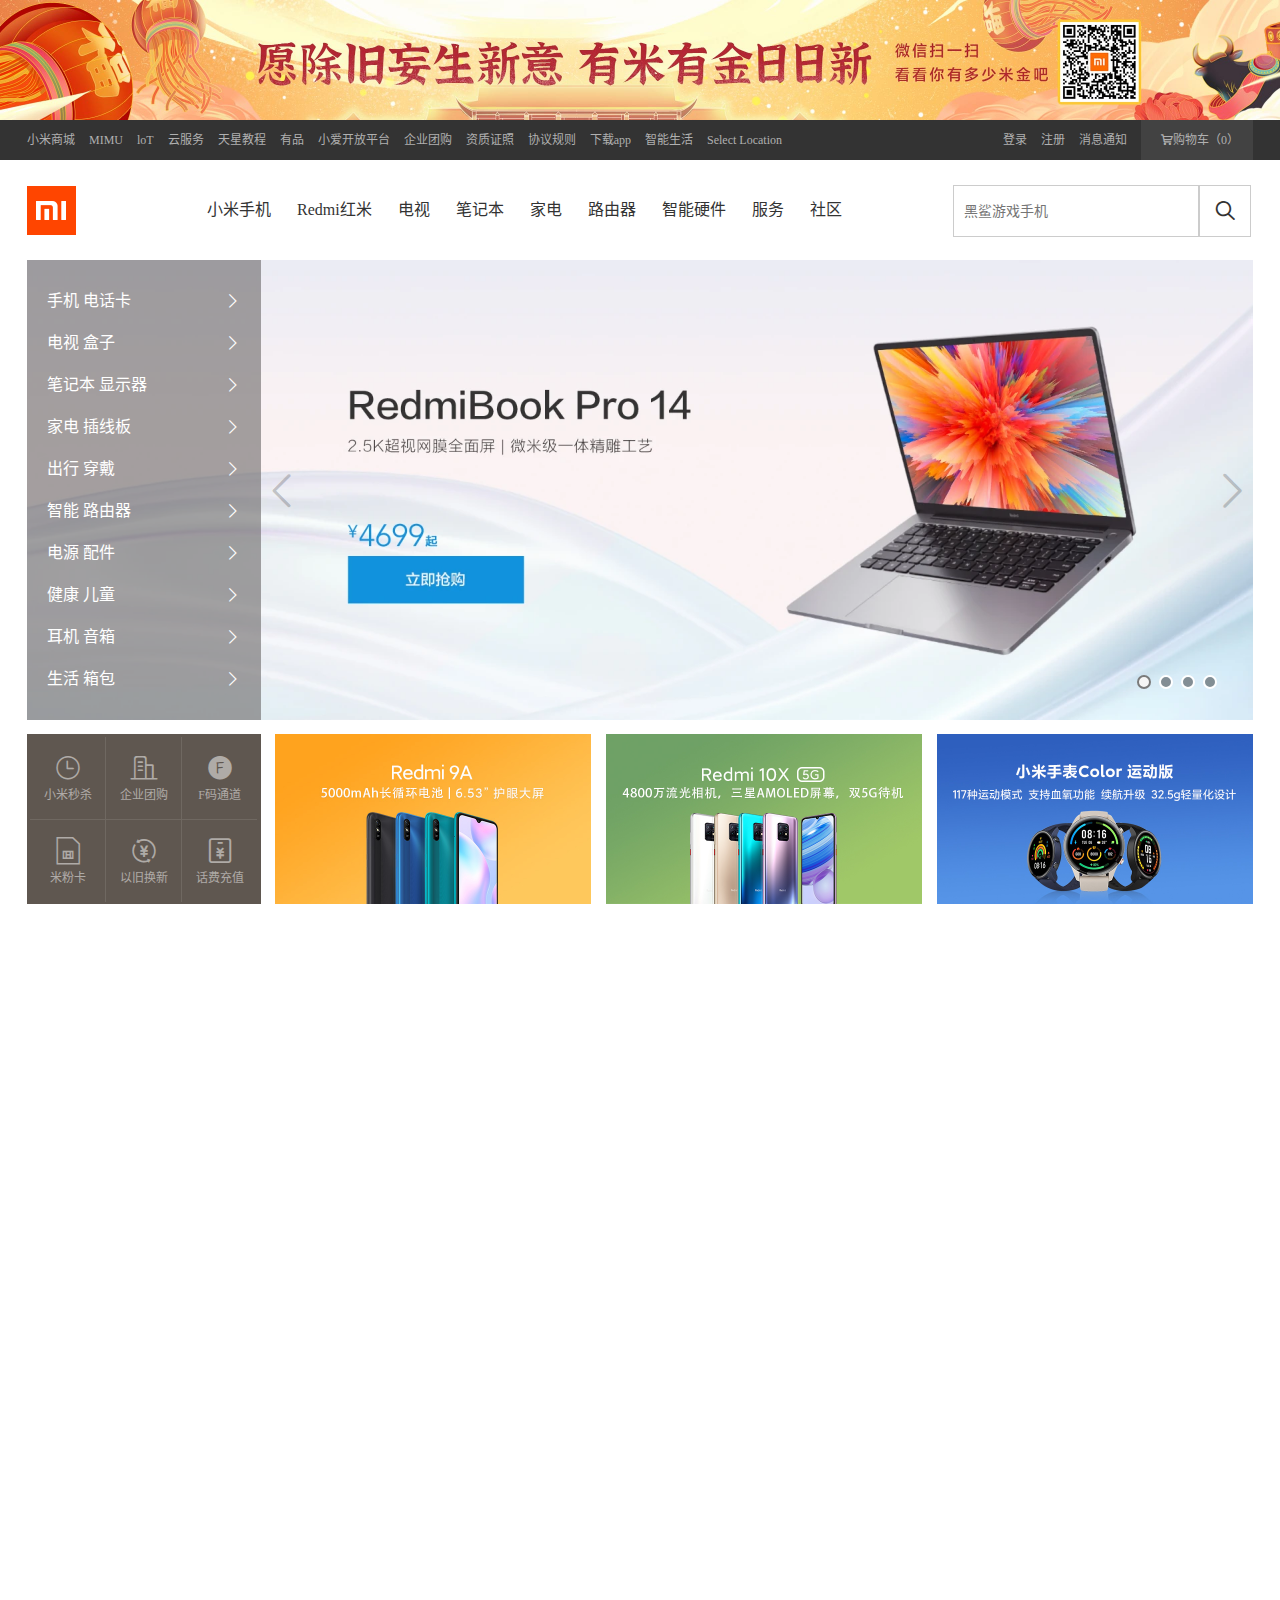
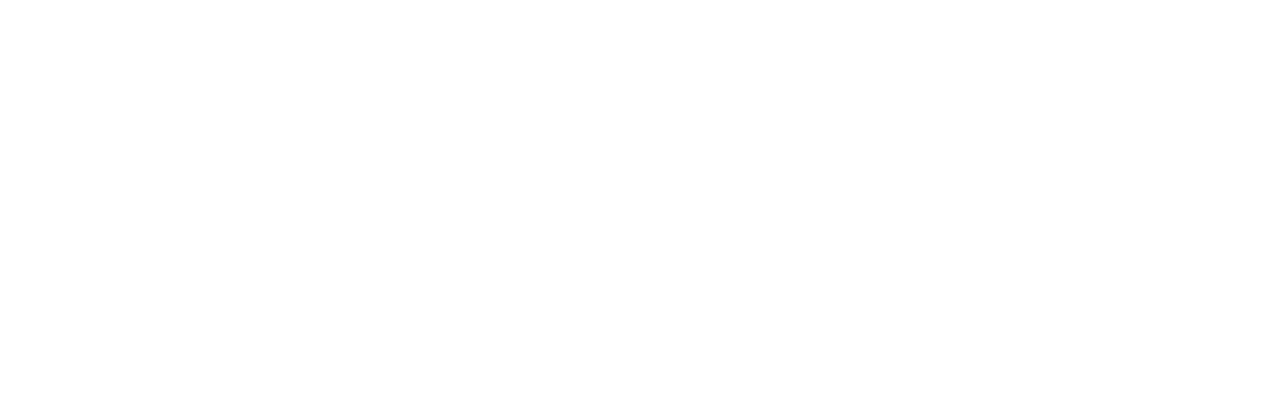
<file: 小米商城/index.html>
<!DOCTYPE html>
<html lang="zh-CN">
	<head>
		<meta charset="utf-8">
		<title>小米商城-无敌是多么寂寞</title>
		<meta name="viewport" content="width=device-width, initial-scale=1.0">
		<link rel="icon" href="images/favicon.ico" />
		<link rel="stylesheet" href="./css/index.css">
		<link rel="stylesheet" href="./iconfont/iconfont.css">
	</head>
	<body>
		<!--  顶部图片容器  -->
		<div class="top-img">
			<!-- 顶部图片 -->
			<a href="javascript:;"></a>
		</div>
		<!-- 顶部工具栏容器 -->
		<div class="bar">
			<!-- 顶部工具栏内部容器 -->
			<div class="bar-nei w">
					<!-- 顶部工具栏左侧ul -->
					<ul class="bar-nei-left">
						<li><a href="javascript:;">小米商城</a></li>
						<li><a href="javascript:;">MIMU</a></li>
						<li><a href="javascript:;">loT</a></li>
						<li><a href="javascript:;">云服务</a></li>
						<li><a href="javascript:;">天星教程</a></li>
						<li><a href="javascript:;">有品</a></li>
						<li><a href="javascript:;">小爱开放平台</a></li>
						<li><a href="javascript:;">企业团购</a></li>
						<li><a href="javascript:;">资质证照</a></li>
						<li><a href="javascript:;">协议规则</a></li>
						<li class="bar-nei-left-down">
							<a href="javascript:;">下载app</a>
							<!-- 下载app下拉图片上的小三角 -->
							<div class="down-sanjiao"></div>
							<!-- 下载app下拉图片容器 -->
							<div class="down-box">
								<a href="javascript:;">
									<!-- 下载app下拉图片 -->
									<img src="./images/download.png" alt="扫码关注">
									<span class="dowm-text">小米商城APP</span>
								</a>
							</div>
							
						</li>
						<li><a href="javascript:;">智能生活</a></li>
						<li><a href="javascript:;">Select Location</a></li>
					</ul>
					
					<!-- 顶部工具栏右侧ul -->
					<ul class="bar-nei-right">
						<li>
							<a href="javascript:;" class="right-buy">购物车（0）</a>
							<!-- 购物车下拉框 -->
							<div>
								<span>购物车中还没有商品，赶紧选购吧！</span>
							</div>
						</li>
						<li><a href="javascript:;">消息通知</a></li>
						<li><a href="javascript:;">注册</a></li>
						<li><a href="javascript:;">登录</a></li>
					</ul>
			</div>
			
		</div>
		<!-- 导航菜单容器 -->
		<div class="nav">
			<!-- 导航菜单内部容器 -->
			<div class="nav-nei w">
				<!-- 导航菜单内部容器左侧容器 -->
				<div class="nei-left">
					<!-- 导航菜单logo图片 -->
					<a href="javascript:;"></a>
				</div>
				<!-- 导航菜单内部容器中部容器 -->
				<div class="nei-center">
					<ul>
						<li>
							<a href="javascript:;">小米手机</a>
							<!-- 导航菜单内部容器下的第一个下拉框 -->
							<div class="center_list one">
								<ul class="clearfix w">
									<li><a href="javascript:;"><img src="./images/shouji1.webp" alt="小米"><p>小米10S</p>
									<p>3299元起</p></a></li>
									<li><a href="javascript:;"><img src="./images/shouji1.webp" alt="小米"><p>小米10S</p>
									<p>3299元起</p></a></li>
									<li><a href="javascript:;"><img src="./images/shouji1.webp" alt="小米"><p>小米10S</p>
									<p>3299元起</p></a></li>
									<li><a href="javascript:;"><img src="./images/shouji1.webp" alt="小米"><p>小米10S</p>
									<p>3299元起</p></a></li>
									<li><a href="javascript:;"><img src="./images/shouji1.webp" alt="小米"><p>小米10S</p>
									<p>3299元起</p></a></li>
									<li><a href="javascript:;"><img src="./images/shouji1.webp" alt="小米"><p>小米10S</p>
									<p>3299元起</p></a></li>
									
								</ul>
							</div>
						</li>
						<li>
							<a href="javascript:;">Redmi红米</a>
							<!-- 导航菜单内部容器下的第二个下拉框 -->
							<div class="center_list tow">
								<ul class="clearfix w">
									<li><a href="javascript:;"><img src="./images/hongmi.webp" alt="小米"><p>小米10S</p>
									<p>3299元起</p></a></li>
									<li><a href="javascript:;"><img src="./images/hongmi.webp" alt="小米"><p>小米10S</p>
									<p>3299元起</p></a></li>
									<li><a href="javascript:;"><img src="./images/hongmi.webp" alt="小米"><p>小米10S</p>
									<p>3299元起</p></a></li>
									<li><a href="javascript:;"><img src="./images/hongmi.webp" alt="小米"><p>小米10S</p>
									<p>3299元起</p></a></li>
									<li><a href="javascript:;"><img src="./images/hongmi.webp" alt="小米"><p>小米10S</p>
									<p>3299元起</p></a></li>
									<li><a href="javascript:;"><img src="./images/hongmi.webp" alt="小米"><p>小米10S</p>
									<p>3299元起</p></a></li>
								</ul>
							</div>
						</li>
						<li>
							<a href="javascript:;">电视</a>
							<!-- 导航菜单内部容器下的第三个下拉框 -->
							<div class="center_list three">
								<ul class="clearfix w">
									<li><a href="javascript:;"><img src="./images/dianshi.webp" alt="小米"><p>小米10S</p>
									<p>3299元起</p></a></li>
									<li><a href="javascript:;"><img src="./images/dianshi.webp" alt="小米"><p>小米10S</p>
									<p>3299元起</p></a></li>
									<li><a href="javascript:;"><img src="./images/dianshi.webp" alt="小米"><p>小米10S</p>
									<p>3299元起</p></a></li>
									<li><a href="javascript:;"><img src="./images/dianshi.webp" alt="小米"><p>小米10S</p>
									<p>3299元起</p></a></li>
									<li><a href="javascript:;"><img src="./images/dianshi.webp" alt="小米"><p>小米10S</p>
									<p>3299元起</p></a></li>
									<li><a href="javascript:;"><img src="./images/dianshi.webp" alt="小米"><p>小米10S</p>
									<p>3299元起</p></a></li>
								</ul>
							</div>
						</li>
						<li>
							<a href="javascript:;">笔记本</a>
							<!-- 导航菜单内部容器下的第四个下拉框 -->
							<div class="center_list four">
								<ul class="clearfix w">
									<li><a href="javascript:;"><img src="./images/diannao.webp" alt="小米"><p>小米10S</p>
									<p>3299元起</p></a></li>
									<li><a href="javascript:;"><img src="./images/diannao.webp" alt="小米"><p>小米10S</p>
									<p>3299元起</p></a></li>
									<li><a href="javascript:;"><img src="./images/diannao.webp" alt="小米"><p>小米10S</p>
									<p>3299元起</p></a></li>
									<li><a href="javascript:;"><img src="./images/diannao.webp" alt="小米"><p>小米10S</p>
									<p>3299元起</p></a></li>
									<li><a href="javascript:;"><img src="./images/diannao.webp" alt="小米"><p>小米10S</p>
									<p>3299元起</p></a></li>
									<li><a href="javascript:;"><img src="./images/diannao.webp" alt="小米"><p>小米10S</p>
									<p>3299元起</p></a></li>
								</ul>
							</div>
						</li>
						<li>
							<a href="javascript:;">家电</a>
							<!-- 导航菜单内部容器下的第五个下拉框 -->
							<div class="center_list five">
								<ul class="clearfix w">
									<li><a href="javascript:;"><img src="./images/jiadian.png" alt="小米"><p>小米10S</p>
									<p>3299元起</p></a></li>
									<li><a href="javascript:;"><img src="./images/jiadian.png" alt="小米"><p>小米10S</p>
									<p>3299元起</p></a></li>
									<li><a href="javascript:;"><img src="./images/jiadian.png" alt="小米"><p>小米10S</p>
									<p>3299元起</p></a></li>
									<li><a href="javascript:;"><img src="./images/jiadian.png" alt="小米"><p>小米10S</p>
									<p>3299元起</p></a></li>
									<li><a href="javascript:;"><img src="./images/jiadian.png" alt="小米"><p>小米10S</p>
									<p>3299元起</p></a></li>
									<li><a href="javascript:;"><img src="./images/jiadian.png" alt="小米"><p>小米10S</p>
									<p>3299元起</p></a></li>
								</ul>
							</div>
						</li>
						<li>
							<a href="javascript:;">路由器</a>
							<!-- 导航菜单内部容器下的第六个下拉框 -->
							<div class="center_list six">
								<ul class="clearfix w">
									<li><a href="javascript:;"><img src="./images/luyouqi.webp" alt="小米"><p>小米10S</p>
									<p>3299元起</p></a></li>
									<li><a href="javascript:;"><img src="./images/luyouqi.webp" alt="小米"><p>小米10S</p>
									<p>3299元起</p></a></li>
									<li><a href="javascript:;"><img src="./images/luyouqi.webp" alt="小米"><p>小米10S</p>
									<p>3299元起</p></a></li>
									<li><a href="javascript:;"><img src="./images/luyouqi.webp" alt="小米"><p>小米10S</p>
									<p>3299元起</p></a></li>
									<li><a href="javascript:;"><img src="./images/luyouqi.webp" alt="小米"><p>小米10S</p>
									<p>3299元起</p></a></li>
									<li><a href="javascript:;"><img src="./images/luyouqi.webp" alt="小米"><p>小米10S</p>
									<p>3299元起</p></a></li>
								</ul>
							</div>
						</li>
						<li>
							<a href="javascript:;">智能硬件</a>
							<!-- 导航菜单内部容器下的第七个下拉框 -->
							<div class="center_list seven">
								<ul class="clearfix w">
									<li><a href="javascript:;"><img src="./images/zhineng.webp" alt="小米"><p>小米10S</p>
									<p>3299元起</p></a></li>
									<li><a href="javascript:;"><img src="./images/zhineng.webp" alt="小米"><p>小米10S</p>
									<p>3299元起</p></a></li>
									<li><a href="javascript:;"><img src="./images/zhineng.webp" alt="小米"><p>小米10S</p>
									<p>3299元起</p></a></li>
									<li><a href="javascript:;"><img src="./images/zhineng.webp" alt="小米"><p>小米10S</p>
									<p>3299元起</p></a></li>
									<li><a href="javascript:;"><img src="./images/zhineng.webp" alt="小米"><p>小米10S</p>
									<p>3299元起</p></a></li>
									<li><a href="javascript:;"><img src="./images/zhineng.webp" alt="小米"><p>小米10S</p>
									<p>3299元起</p></a></li>
								</ul>
							</div>
						</li>
						<li><a href="javascript:;">服务</a></li>
						<li><a href="javascript:;">社区</a></li>
					</ul>
				</div>
				<!-- 导航菜单内部容器右侧容器 -->
				<div class="nei-right">
					<!-- 右侧容器里的输入框 -->
					<input type="text"placeholder="黑鲨游戏手机">
					<!-- 右侧容器里的搜索图标 -->
					<a href="javascript:;"></a>
					<!-- 输入框下拉菜单 -->
					<div class="right-search">
						<ul>
							<li><a href="javascript:;">小米10</a></li>
							<li><a href="javascript:;">小米11</a></li>
							<li><a href="javascript:;">空调</a></li>
							<li><a href="javascript:;">净水器</a></li>
							<li><a href="javascript:;">耳机</a></li>
						</ul>
					</div>
				</div>
			</div>
		</div>
		<!-- 横幅容器 -->
		<div class="banner w">
			<!-- 横幅左侧ul菜单 -->
			<ul class="banner-ul">
				<li>
					<a href="javascript:;">手机 电话卡</a>
					<!-- 第一个横幅弹出层 -->
					<div class="banner_list banner_one">
						
						<ul>
							<li><a href="javascript:;"><img src="./images/shouji1.webp" alt="小米10S"><span>小米10S</span></a></li>
							<li><a href="javascript:;"><img src="./images/shouji1.webp" alt="小米10S"><span>小米10S</span></a></li>
							<li><a href="javascript:;"><img src="./images/shouji1.webp" alt="小米10S"><span>小米10S</span></a></li>
							<li><a href="javascript:;"><img src="./images/shouji1.webp" alt="小米10S"><span>小米10S</span></a></li>
							<li><a href="javascript:;"><img src="./images/shouji1.webp" alt="小米10S"><span>小米10S</span></a></li>
							<li><a href="javascript:;"><img src="./images/shouji1.webp" alt="小米10S"><span>小米10S</span></a></li>
						</ul>
						
						<ul>
							<li><a href="javascript:;"><img src="./images/shouji1.webp" alt="小米10S"><span>小米10S</span></a></li>
							<li><a href="javascript:;"><img src="./images/shouji1.webp" alt="小米10S"><span>小米10S</span></a></li>
							<li><a href="javascript:;"><img src="./images/shouji1.webp" alt="小米10S"><span>小米10S</span></a></li>
							<li><a href="javascript:;"><img src="./images/shouji1.webp" alt="小米10S"><span>小米10S</span></a></li>
							<li><a href="javascript:;"><img src="./images/shouji1.webp" alt="小米10S"><span>小米10S</span></a></li>
							<li><a href="javascript:;"><img src="./images/shouji1.webp" alt="小米10S"><span>小米10S</span></a></li>
						</ul>
						
						<ul>
							<li><a href="javascript:;"><img src="./images/shouji1.webp" alt="小米10S"><span>小米10S</span></a></li>
							<li><a href="javascript:;"><img src="./images/shouji1.webp" alt="小米10S"><span>小米10S</span></a></li>
							<li><a href="javascript:;"><img src="./images/shouji1.webp" alt="小米10S"><span>小米10S</span></a></li>
							<li><a href="javascript:;"><img src="./images/shouji1.webp" alt="小米10S"><span>小米10S</span></a></li>
							<li><a href="javascript:;"><img src="./images/shouji1.webp" alt="小米10S"><span>小米10S</span></a></li>
							<li><a href="javascript:;"><img src="./images/shouji1.webp" alt="小米10S"><span>小米10S</span></a></li>
						</ul>
						
						<ul>
							<li><a href="javascript:;"><img src="./images/shouji1.webp" alt="小米10S"><span>小米10S</span></a></li>
							<li><a href="javascript:;"><img src="./images/shouji1.webp" alt="小米10S"><span>小米10S</span></a></li>
							<li><a href="javascript:;"><img src="./images/shouji1.webp" alt="小米10S"><span>小米10S</span></a></li>
							<li><a href="javascript:;"><img src="./images/shouji1.webp" alt="小米10S"><span>小米10S</span></a></li>
							<li><a href="javascript:;"><img src="./images/shouji1.webp" alt="小米10S"><span>小米10S</span></a></li>
							<li><a href="javascript:;"><img src="./images/shouji1.webp" alt="小米10S"><span>小米10S</span></a></li>
						</ul>
					</div>
				</li>	
				<li>
					<a href="javascript:;">电视 盒子</a>
					<!-- 第二个横幅弹出层 -->
					<div class="banner_list banner_tow">
						<ul>
							<li><a href="javascript:;"><img src="./images/diannao.webp" alt="小米10S"><span>小米10S</span></a></li>
							<li><a href="javascript:;"><img src="./images/diannao.webp" alt="小米10S"><span>小米10S</span></a></li>
							<li><a href="javascript:;"><img src="./images/diannao.webp" alt="小米10S"><span>小米10S</span></a></li>
							<li><a href="javascript:;"><img src="./images/diannao.webp" alt="小米10S"><span>小米10S</span></a></li>
							<li><a href="javascript:;"><img src="./images/diannao.webp" alt="小米10S"><span>小米10S</span></a></li>
							<li><a href="javascript:;"><img src="./images/diannao.webp" alt="小米10S"><span>小米10S</span></a></li>
						</ul>
						<ul>
							<li><a href="javascript:;"><img src="./images/diannao.webp" alt="小米10S"><span>小米10S</span></a></li>
							<li><a href="javascript:;"><img src="./images/diannao.webp" alt="小米10S"><span>小米10S</span></a></li>
							<li><a href="javascript:;"><img src="./images/diannao.webp" alt="小米10S"><span>小米10S</span></a></li>
							<li><a href="javascript:;"><img src="./images/diannao.webp" alt="小米10S"><span>小米10S</span></a></li>
							<li><a href="javascript:;"><img src="./images/diannao.webp" alt="小米10S"><span>小米10S</span></a></li>
							<li><a href="javascript:;"><img src="./images/diannao.webp" alt="小米10S"><span>小米10S</span></a></li>
						</ul>
						<ul>
							<li><a href="javascript:;"><img src="./images/diannao.webp" alt="小米10S"><span>小米10S</span></a></li>
							<li><a href="javascript:;"><img src="./images/diannao.webp" alt="小米10S"><span>小米10S</span></a></li>
							<li><a href="javascript:;"><img src="./images/diannao.webp" alt="小米10S"><span>小米10S</span></a></li>
							<li><a href="javascript:;"><img src="./images/diannao.webp" alt="小米10S"><span>小米10S</span></a></li>
							<li><a href="javascript:;"><img src="./images/diannao.webp" alt="小米10S"><span>小米10S</span></a></li>
							<li><a href="javascript:;"><img src="./images/diannao.webp" alt="小米10S"><span>小米10S</span></a></li>
						</ul>
						<ul>
							<li><a href="javascript:;"><img src="./images/diannao.webp" alt="小米10S"><span>小米10S</span></a></li>
							<li><a href="javascript:;"><img src="./images/diannao.webp" alt="小米10S"><span>小米10S</span></a></li>
							<li><a href="javascript:;"><img src="./images/diannao.webp" alt="小米10S"><span>小米10S</span></a></li>
							<li><a href="javascript:;"><img src="./images/diannao.webp" alt="小米10S"><span>小米10S</span></a></li>
							<li><a href="javascript:;"><img src="./images/diannao.webp" alt="小米10S"><span>小米10S</span></a></li>
							<li><a href="javascript:;"><img src="./images/diannao.webp" alt="小米10S"><span>小米10S</span></a></li>
						</ul>
					</div>
				</li>
				<li>
					<a href="javascript:;">笔记本 显示器</a>
					<!-- 第三个横幅弹出层 -->
					<div class="banner_list banner_three">
						<ul>
							<li><a href="javascript:;"><img src="./images/dianshi.webp" alt="小米10S"><span>小米10S</span></a></li>
							<li><a href="javascript:;"><img src="./images/dianshi.webp" alt="小米10S"><span>小米10S</span></a></li>
							<li><a href="javascript:;"><img src="./images/dianshi.webp" alt="小米10S"><span>小米10S</span></a></li>
							<li><a href="javascript:;"><img src="./images/dianshi.webp" alt="小米10S"><span>小米10S</span></a></li>
							<li><a href="javascript:;"><img src="./images/dianshi.webp" alt="小米10S"><span>小米10S</span></a></li>
							<li><a href="javascript:;"><img src="./images/dianshi.webp" alt="小米10S"><span>小米10S</span></a></li>
						</ul>
						<ul>
							<li><a href="javascript:;"><img src="./images/dianshi.webp" alt="小米10S"><span>小米10S</span></a></li>
							<li><a href="javascript:;"><img src="./images/dianshi.webp" alt="小米10S"><span>小米10S</span></a></li>
							<li><a href="javascript:;"><img src="./images/dianshi.webp" alt="小米10S"><span>小米10S</span></a></li>
							<li><a href="javascript:;"><img src="./images/dianshi.webp" alt="小米10S"><span>小米10S</span></a></li>
							<li><a href="javascript:;"><img src="./images/dianshi.webp" alt="小米10S"><span>小米10S</span></a></li>
							<li><a href="javascript:;"><img src="./images/dianshi.webp" alt="小米10S"><span>小米10S</span></a></li>
						</ul>
						<ul>
							<li><a href="javascript:;"><img src="./images/dianshi.webp" alt="小米10S"><span>小米10S</span></a></li>
							<li><a href="javascript:;"><img src="./images/dianshi.webp" alt="小米10S"><span>小米10S</span></a></li>
							<li><a href="javascript:;"><img src="./images/dianshi.webp" alt="小米10S"><span>小米10S</span></a></li>
							<li><a href="javascript:;"><img src="./images/dianshi.webp" alt="小米10S"><span>小米10S</span></a></li>
							<li><a href="javascript:;"><img src="./images/dianshi.webp" alt="小米10S"><span>小米10S</span></a></li>
							<li><a href="javascript:;"><img src="./images/dianshi.webp" alt="小米10S"><span>小米10S</span></a></li>
						</ul>
						<ul>
							<li><a href="javascript:;"><img src="./images/dianshi.webp" alt="小米10S"><span>小米10S</span></a></li>
							<li><a href="javascript:;"><img src="./images/dianshi.webp" alt="小米10S"><span>小米10S</span></a></li>
							<li><a href="javascript:;"><img src="./images/dianshi.webp" alt="小米10S"><span>小米10S</span></a></li>
							<li><a href="javascript:;"><img src="./images/dianshi.webp" alt="小米10S"><span>小米10S</span></a></li>
							<li><a href="javascript:;"><img src="./images/dianshi.webp" alt="小米10S"><span>小米10S</span></a></li>
							<li><a href="javascript:;"><img src="./images/dianshi.webp" alt="小米10S"><span>小米10S</span></a></li>
						</ul>
					</div>
				</li>
				
				<li>
					<a href="javascript:;">家电 插线板</a>
					<!-- 第四个横幅弹出层 -->
					<div class="banner_list banner_four">
						<ul>
							<li><a href="javascript:;"><img src="./images/jiadian.png" alt="小米10S"><span>小米10S</span></a></li>
							<li><a href="javascript:;"><img src="./images/jiadian.png" alt="小米10S"><span>小米10S</span></a></li>
							<li><a href="javascript:;"><img src="./images/jiadian.png" alt="小米10S"><span>小米10S</span></a></li>
							<li><a href="javascript:;"><img src="./images/jiadian.png" alt="小米10S"><span>小米10S</span></a></li>
							<li><a href="javascript:;"><img src="./images/jiadian.png" alt="小米10S"><span>小米10S</span></a></li>
							<li><a href="javascript:;"><img src="./images/jiadian.png" alt="小米10S"><span>小米10S</span></a></li>
						</ul>
						<ul>
							<li><a href="javascript:;"><img src="./images/jiadian.png" alt="小米10S"><span>小米10S</span></a></li>
							<li><a href="javascript:;"><img src="./images/jiadian.png" alt="小米10S"><span>小米10S</span></a></li>
							<li><a href="javascript:;"><img src="./images/jiadian.png" alt="小米10S"><span>小米10S</span></a></li>
							<li><a href="javascript:;"><img src="./images/jiadian.png" alt="小米10S"><span>小米10S</span></a></li>
							<li><a href="javascript:;"><img src="./images/jiadian.png" alt="小米10S"><span>小米10S</span></a></li>
							<li><a href="javascript:;"><img src="./images/jiadian.png" alt="小米10S"><span>小米10S</span></a></li>
						</ul>
						<ul>
							<li><a href="javascript:;"><img src="./images/jiadian.png" alt="小米10S"><span>小米10S</span></a></li>
							<li><a href="javascript:;"><img src="./images/jiadian.png" alt="小米10S"><span>小米10S</span></a></li>
							<li><a href="javascript:;"><img src="./images/jiadian.png" alt="小米10S"><span>小米10S</span></a></li>
							<li><a href="javascript:;"><img src="./images/jiadian.png" alt="小米10S"><span>小米10S</span></a></li>
							<li><a href="javascript:;"><img src="./images/jiadian.png" alt="小米10S"><span>小米10S</span></a></li>
							<li><a href="javascript:;"><img src="./images/jiadian.png" alt="小米10S"><span>小米10S</span></a></li>
						</ul>
						<ul>
							<li><a href="javascript:;"><img src="./images/jiadian.png" alt="小米10S"><span>小米10S</span></a></li>
							<li><a href="javascript:;"><img src="./images/jiadian.png" alt="小米10S"><span>小米10S</span></a></li>
							<li><a href="javascript:;"><img src="./images/jiadian.png" alt="小米10S"><span>小米10S</span></a></li>
							<li><a href="javascript:;"><img src="./images/jiadian.png" alt="小米10S"><span>小米10S</span></a></li>
							<li><a href="javascript:;"><img src="./images/jiadian.png" alt="小米10S"><span>小米10S</span></a></li>
							<li><a href="javascript:;"><img src="./images/jiadian.png" alt="小米10S"><span>小米10S</span></a></li>
						</ul>
					</div>
				</li>
				<li>
					<a href="javascript:;">出行 穿戴</a>
					<!-- 第五个横幅弹出层 -->
					<div class="banner_list banner_five">
						<ul>
							<li><a href="javascript:;"><img src="./images/chuxing.webp" alt="小米10S"><span>小米10S</span></a></li>
							<li><a href="javascript:;"><img src="./images/chuxing.webp" alt="小米10S"><span>小米10S</span></a></li>
							<li><a href="javascript:;"><img src="./images/chuxing.webp" alt="小米10S"><span>小米10S</span></a></li>
							<li><a href="javascript:;"><img src="./images/chuxing.webp" alt="小米10S"><span>小米10S</span></a></li>
							<li><a href="javascript:;"><img src="./images/chuxing.webp" alt="小米10S"><span>小米10S</span></a></li>
							<li><a href="javascript:;"><img src="./images/chuxing.webp" alt="小米10S"><span>小米10S</span></a></li>
						</ul>
						<ul>
							<li><a href="javascript:;"><img src="./images/chuxing.webp" alt="小米10S"><span>小米10S</span></a></li>
							<li><a href="javascript:;"><img src="./images/chuxing.webp" alt="小米10S"><span>小米10S</span></a></li>
							<li><a href="javascript:;"><img src="./images/chuxing.webp" alt="小米10S"><span>小米10S</span></a></li>
							<li><a href="javascript:;"><img src="./images/chuxing.webp" alt="小米10S"><span>小米10S</span></a></li>
							<li><a href="javascript:;"><img src="./images/chuxing.webp" alt="小米10S"><span>小米10S</span></a></li>
							<li><a href="javascript:;"><img src="./images/chuxing.webp" alt="小米10S"><span>小米10S</span></a></li>
						</ul>
						<ul>
							<li><a href="javascript:;"><img src="./images/chuxing.webp" alt="小米10S"><span>小米10S</span></a></li>
							<li><a href="javascript:;"><img src="./images/chuxing.webp" alt="小米10S"><span>小米10S</span></a></li>
							<li><a href="javascript:;"><img src="./images/chuxing.webp" alt="小米10S"><span>小米10S</span></a></li>
							<li><a href="javascript:;"><img src="./images/chuxing.webp" alt="小米10S"><span>小米10S</span></a></li>
							<li><a href="javascript:;"><img src="./images/chuxing.webp" alt="小米10S"><span>小米10S</span></a></li>
							<li><a href="javascript:;"><img src="./images/chuxing.webp" alt="小米10S"><span>小米10S</span></a></li>
						</ul>
						<ul>
							<li><a href="javascript:;"><img src="./images/chuxing.webp" alt="小米10S"><span>小米10S</span></a></li>
							<li><a href="javascript:;"><img src="./images/chuxing.webp" alt="小米10S"><span>小米10S</span></a></li>
							<li><a href="javascript:;"><img src="./images/chuxing.webp" alt="小米10S"><span>小米10S</span></a></li>
							<li><a href="javascript:;"><img src="./images/chuxing.webp" alt="小米10S"><span>小米10S</span></a></li>
							<li><a href="javascript:;"><img src="./images/chuxing.webp" alt="小米10S"><span>小米10S</span></a></li>
							<li><a href="javascript:;"><img src="./images/chuxing.webp" alt="小米10S"><span>小米10S</span></a></li>
						</ul>
					</div>
				</li>
				<li>
					<a href="javascript:;">智能 路由器</a>
					<!-- 第六个横幅弹出层 -->
					<div class="banner_list banner_six">
						<ul>
							<li><a href="javascript:;"><img src="./images/luyouqi.webp" alt="小米10S"><span>小米10S</span></a></li>
							<li><a href="javascript:;"><img src="./images/luyouqi.webp" alt="小米10S"><span>小米10S</span></a></li>
							<li><a href="javascript:;"><img src="./images/luyouqi.webp" alt="小米10S"><span>小米10S</span></a></li>
							<li><a href="javascript:;"><img src="./images/luyouqi.webp" alt="小米10S"><span>小米10S</span></a></li>
							<li><a href="javascript:;"><img src="./images/luyouqi.webp" alt="小米10S"><span>小米10S</span></a></li>
							<li><a href="javascript:;"><img src="./images/luyouqi.webp" alt="小米10S"><span>小米10S</span></a></li>
						</ul>
						<ul>
							<li><a href="javascript:;"><img src="./images/luyouqi.webp" alt="小米10S"><span>小米10S</span></a></li>
							<li><a href="javascript:;"><img src="./images/luyouqi.webp" alt="小米10S"><span>小米10S</span></a></li>
							<li><a href="javascript:;"><img src="./images/luyouqi.webp" alt="小米10S"><span>小米10S</span></a></li>
							<li><a href="javascript:;"><img src="./images/luyouqi.webp" alt="小米10S"><span>小米10S</span></a></li>
							<li><a href="javascript:;"><img src="./images/luyouqi.webp" alt="小米10S"><span>小米10S</span></a></li>
							<li><a href="javascript:;"><img src="./images/luyouqi.webp" alt="小米10S"><span>小米10S</span></a></li>
						</ul>
						<ul>
							<li><a href="javascript:;"><img src="./images/luyouqi.webp" alt="小米10S"><span>小米10S</span></a></li>
							<li><a href="javascript:;"><img src="./images/luyouqi.webp" alt="小米10S"><span>小米10S</span></a></li>
							<li><a href="javascript:;"><img src="./images/luyouqi.webp" alt="小米10S"><span>小米10S</span></a></li>
							<li><a href="javascript:;"><img src="./images/luyouqi.webp" alt="小米10S"><span>小米10S</span></a></li>
							<li><a href="javascript:;"><img src="./images/luyouqi.webp" alt="小米10S"><span>小米10S</span></a></li>
							<li><a href="javascript:;"><img src="./images/luyouqi.webp" alt="小米10S"><span>小米10S</span></a></li>
						</ul>
						<ul>
							<li><a href="javascript:;"><img src="./images/luyouqi.webp" alt="小米10S"><span>小米10S</span></a></li>
							<li><a href="javascript:;"><img src="./images/luyouqi.webp" alt="小米10S"><span>小米10S</span></a></li>
							<li><a href="javascript:;"><img src="./images/luyouqi.webp" alt="小米10S"><span>小米10S</span></a></li>
							<li><a href="javascript:;"><img src="./images/luyouqi.webp" alt="小米10S"><span>小米10S</span></a></li>
							<li><a href="javascript:;"><img src="./images/luyouqi.webp" alt="小米10S"><span>小米10S</span></a></li>
							<li><a href="javascript:;"><img src="./images/luyouqi.webp" alt="小米10S"><span>小米10S</span></a></li>
						</ul>
					</div>
				</li>
				<li>
					<a href="javascript:;">电源 配件</a>
					<!-- 第七个横幅弹出层 -->
					<div class="banner_list banner_seven">
						<ul>
							<li><a href="javascript:;"><img src="./images/dianyuan.jpg" alt="小米10S"><span>小米10S</span></a></li>
							<li><a href="javascript:;"><img src="./images/dianyuan.jpg" alt="小米10S"><span>小米10S</span></a></li>
							<li><a href="javascript:;"><img src="./images/dianyuan.jpg" alt="小米10S"><span>小米10S</span></a></li>
							<li><a href="javascript:;"><img src="./images/dianyuan.jpg" alt="小米10S"><span>小米10S</span></a></li>
							<li><a href="javascript:;"><img src="./images/dianyuan.jpg" alt="小米10S"><span>小米10S</span></a></li>
							<li><a href="javascript:;"><img src="./images/dianyuan.jpg" alt="小米10S"><span>小米10S</span></a></li>
						</ul>
						<ul>
							<li><a href="javascript:;"><img src="./images/dianyuan.jpg" alt="小米10S"><span>小米10S</span></a></li>
							<li><a href="javascript:;"><img src="./images/dianyuan.jpg" alt="小米10S"><span>小米10S</span></a></li>
							<li><a href="javascript:;"><img src="./images/dianyuan.jpg" alt="小米10S"><span>小米10S</span></a></li>
							<li><a href="javascript:;"><img src="./images/dianyuan.jpg" alt="小米10S"><span>小米10S</span></a></li>
							<li><a href="javascript:;"><img src="./images/dianyuan.jpg" alt="小米10S"><span>小米10S</span></a></li>
							<li><a href="javascript:;"><img src="./images/dianyuan.jpg" alt="小米10S"><span>小米10S</span></a></li>
						</ul>
						<ul>
							<li><a href="javascript:;"><img src="./images/dianyuan.jpg" alt="小米10S"><span>小米10S</span></a></li>
							<li><a href="javascript:;"><img src="./images/dianyuan.jpg" alt="小米10S"><span>小米10S</span></a></li>
							<li><a href="javascript:;"><img src="./images/dianyuan.jpg" alt="小米10S"><span>小米10S</span></a></li>
							<li><a href="javascript:;"><img src="./images/dianyuan.jpg" alt="小米10S"><span>小米10S</span></a></li>
							<li><a href="javascript:;"><img src="./images/dianyuan.jpg" alt="小米10S"><span>小米10S</span></a></li>
							<li><a href="javascript:;"><img src="./images/dianyuan.jpg" alt="小米10S"><span>小米10S</span></a></li>
						</ul>
						<ul>
							<li><a href="javascript:;"><img src="./images/dianyuan.jpg" alt="小米10S"><span>小米10S</span></a></li>
							<li><a href="javascript:;"><img src="./images/dianyuan.jpg" alt="小米10S"><span>小米10S</span></a></li>
							<li><a href="javascript:;"><img src="./images/dianyuan.jpg" alt="小米10S"><span>小米10S</span></a></li>
							<li><a href="javascript:;"><img src="./images/dianyuan.jpg" alt="小米10S"><span>小米10S</span></a></li>
							<li><a href="javascript:;"><img src="./images/dianyuan.jpg" alt="小米10S"><span>小米10S</span></a></li>
							<li><a href="javascript:;"><img src="./images/dianyuan.jpg" alt="小米10S"><span>小米10S</span></a></li>
						</ul>
					</div>
				</li>
				<li>
					<a href="javascript:;">健康 儿童</a>
					<!-- 第八个横幅弹出层 -->
					<div class="banner_list banner_eight">
						<ul>
							<li><a href="javascript:;"><img src="./images/jiankang.jpg" alt="小米10S"><span>小米10S</span></a></li>
							<li><a href="javascript:;"><img src="./images/jiankang.jpg" alt="小米10S"><span>小米10S</span></a></li>
							<li><a href="javascript:;"><img src="./images/jiankang.jpg" alt="小米10S"><span>小米10S</span></a></li>
							<li><a href="javascript:;"><img src="./images/jiankang.jpg" alt="小米10S"><span>小米10S</span></a></li>
							<li><a href="javascript:;"><img src="./images/jiankang.jpg" alt="小米10S"><span>小米10S</span></a></li>
							<li><a href="javascript:;"><img src="./images/jiankang.jpg" alt="小米10S"><span>小米10S</span></a></li>
						</ul>
						<ul>
							<li><a href="javascript:;"><img src="./images/jiankang.jpg" alt="小米10S"><span>小米10S</span></a></li>
							<li><a href="javascript:;"><img src="./images/jiankang.jpg" alt="小米10S"><span>小米10S</span></a></li>
							<li><a href="javascript:;"><img src="./images/jiankang.jpg" alt="小米10S"><span>小米10S</span></a></li>
							<li><a href="javascript:;"><img src="./images/jiankang.jpg" alt="小米10S"><span>小米10S</span></a></li>
							<li><a href="javascript:;"><img src="./images/jiankang.jpg" alt="小米10S"><span>小米10S</span></a></li>
							<li><a href="javascript:;"><img src="./images/jiankang.jpg" alt="小米10S"><span>小米10S</span></a></li>
						</ul>
						<ul>
							<li><a href="javascript:;"><img src="./images/jiankang.jpg" alt="小米10S"><span>小米10S</span></a></li>
							<li><a href="javascript:;"><img src="./images/jiankang.jpg" alt="小米10S"><span>小米10S</span></a></li>
							<li><a href="javascript:;"><img src="./images/jiankang.jpg" alt="小米10S"><span>小米10S</span></a></li>
							<li><a href="javascript:;"><img src="./images/jiankang.jpg" alt="小米10S"><span>小米10S</span></a></li>
							<li><a href="javascript:;"><img src="./images/jiankang.jpg" alt="小米10S"><span>小米10S</span></a></li>
							<li><a href="javascript:;"><img src="./images/jiankang.jpg" alt="小米10S"><span>小米10S</span></a></li>
						</ul>
						<ul>
							<li><a href="javascript:;"><img src="./images/jiankang.jpg" alt="小米10S"><span>小米10S</span></a></li>
							<li><a href="javascript:;"><img src="./images/jiankang.jpg" alt="小米10S"><span>小米10S</span></a></li>
							<li><a href="javascript:;"><img src="./images/jiankang.jpg" alt="小米10S"><span>小米10S</span></a></li>
							<li><a href="javascript:;"><img src="./images/jiankang.jpg" alt="小米10S"><span>小米10S</span></a></li>
							<li><a href="javascript:;"><img src="./images/jiankang.jpg" alt="小米10S"><span>小米10S</span></a></li>
							<li><a href="javascript:;"><img src="./images/jiankang.jpg" alt="小米10S"><span>小米10S</span></a></li>
						</ul>
					</div>
				</li>
				<li>
					<a href="javascript:;">耳机 音箱</a>
					<!-- 第九个横幅弹出层 -->
					<div class="banner_list banner_nine">
						<ul>
							<li><a href="javascript:;"><img src="./images/erji.webp" alt="小米10S"><span>小米10S</span></a></li>
							<li><a href="javascript:;"><img src="./images/erji.webp" alt="小米10S"><span>小米10S</span></a></li>
							<li><a href="javascript:;"><img src="./images/erji.webp" alt="小米10S"><span>小米10S</span></a></li>
							<li><a href="javascript:;"><img src="./images/erji.webp" alt="小米10S"><span>小米10S</span></a></li>
							<li><a href="javascript:;"><img src="./images/erji.webp" alt="小米10S"><span>小米10S</span></a></li>
							<li><a href="javascript:;"><img src="./images/erji.webp" alt="小米10S"><span>小米10S</span></a></li>
						</ul>
						<ul>
							<li><a href="javascript:;"><img src="./images/erji.webp" alt="小米10S"><span>小米10S</span></a></li>
							<li><a href="javascript:;"><img src="./images/erji.webp" alt="小米10S"><span>小米10S</span></a></li>
							<li><a href="javascript:;"><img src="./images/erji.webp" alt="小米10S"><span>小米10S</span></a></li>
							<li><a href="javascript:;"><img src="./images/erji.webp" alt="小米10S"><span>小米10S</span></a></li>
							<li><a href="javascript:;"><img src="./images/erji.webp" alt="小米10S"><span>小米10S</span></a></li>
							<li><a href="javascript:;"><img src="./images/erji.webp" alt="小米10S"><span>小米10S</span></a></li>
						</ul>
						<ul>
							<li><a href="javascript:;"><img src="./images/erji.webp" alt="小米10S"><span>小米10S</span></a></li>
							<li><a href="javascript:;"><img src="./images/erji.webp" alt="小米10S"><span>小米10S</span></a></li>
							<li><a href="javascript:;"><img src="./images/erji.webp" alt="小米10S"><span>小米10S</span></a></li>
							<li><a href="javascript:;"><img src="./images/erji.webp" alt="小米10S"><span>小米10S</span></a></li>
							<li><a href="javascript:;"><img src="./images/erji.webp" alt="小米10S"><span>小米10S</span></a></li>
							<li><a href="javascript:;"><img src="./images/erji.webp" alt="小米10S"><span>小米10S</span></a></li>
						</ul>
						<ul>
							<li><a href="javascript:;"><img src="./images/erji.webp" alt="小米10S"><span>小米10S</span></a></li>
							<li><a href="javascript:;"><img src="./images/erji.webp" alt="小米10S"><span>小米10S</span></a></li>
							<li><a href="javascript:;"><img src="./images/erji.webp" alt="小米10S"><span>小米10S</span></a></li>
							<li><a href="javascript:;"><img src="./images/erji.webp" alt="小米10S"><span>小米10S</span></a></li>
							<li><a href="javascript:;"><img src="./images/erji.webp" alt="小米10S"><span>小米10S</span></a></li>
							<li><a href="javascript:;"><img src="./images/erji.webp" alt="小米10S"><span>小米10S</span></a></li>
						</ul>
					</div>
				</li>
				<li>
					<a href="javascript:;">生活 箱包</a>
					<!-- 第十个横幅弹出层 -->
					<div class="banner_list banner_ten">
						<ul>
							<li><a href="javascript:;"><img src="./images/shenghuo.webp" alt="小米10S"><span>小米10S</span></a></li>
							<li><a href="javascript:;"><img src="./images/shenghuo.webp" alt="小米10S"><span>小米10S</span></a></li>
							<li><a href="javascript:;"><img src="./images/shenghuo.webp" alt="小米10S"><span>小米10S</span></a></li>
							<li><a href="javascript:;"><img src="./images/shenghuo.webp" alt="小米10S"><span>小米10S</span></a></li>
							<li><a href="javascript:;"><img src="./images/shenghuo.webp" alt="小米10S"><span>小米10S</span></a></li>
							<li><a href="javascript:;"><img src="./images/shenghuo.webp" alt="小米10S"><span>小米10S</span></a></li>
						</ul>
						<ul>
							<li><a href="javascript:;"><img src="./images/shenghuo.webp" alt="小米10S"><span>小米10S</span></a></li>
							<li><a href="javascript:;"><img src="./images/shenghuo.webp" alt="小米10S"><span>小米10S</span></a></li>
							<li><a href="javascript:;"><img src="./images/shenghuo.webp" alt="小米10S"><span>小米10S</span></a></li>
							<li><a href="javascript:;"><img src="./images/shenghuo.webp" alt="小米10S"><span>小米10S</span></a></li>
							<li><a href="javascript:;"><img src="./images/shenghuo.webp" alt="小米10S"><span>小米10S</span></a></li>
							<li><a href="javascript:;"><img src="./images/shenghuo.webp" alt="小米10S"><span>小米10S</span></a></li>
						</ul>
						<ul>
							<li><a href="javascript:;"><img src="./images/shenghuo.webp" alt="小米10S"><span>小米10S</span></a></li>
							<li><a href="javascript:;"><img src="./images/shenghuo.webp" alt="小米10S"><span>小米10S</span></a></li>
							<li><a href="javascript:;"><img src="./images/shenghuo.webp" alt="小米10S"><span>小米10S</span></a></li>
							<li><a href="javascript:;"><img src="./images/shenghuo.webp" alt="小米10S"><span>小米10S</span></a></li>
							<li><a href="javascript:;"><img src="./images/shenghuo.webp" alt="小米10S"><span>小米10S</span></a></li>
							<li><a href="javascript:;"><img src="./images/shenghuo.webp" alt="小米10S"><span>小米10S</span></a></li>
						</ul>
						<ul>
							<li><a href="javascript:;"><img src="./images/shenghuo.webp" alt="小米10S"><span>小米10S</span></a></li>
							<li><a href="javascript:;"><img src="./images/shenghuo.webp" alt="小米10S"><span>小米10S</span></a></li>
							<li><a href="javascript:;"><img src="./images/shenghuo.webp" alt="小米10S"><span>小米10S</span></a></li>
							<li><a href="javascript:;"><img src="./images/shenghuo.webp" alt="小米10S"><span>小米10S</span></a></li>
							<li><a href="javascript:;"><img src="./images/shenghuo.webp" alt="小米10S"><span>小米10S</span></a></li>
							<li><a href="javascript:;"><img src="./images/shenghuo.webp" alt="小米10S"><span>小米10S</span></a></li>
						</ul>
					</div>
				</li>
			</ul>
			<!-- 横幅图片容器 -->
			<ul class="banner-img">
				<li><a href="javascript:;"><img src="./images/4.webp" alt="banner"></a></li>
				<li><a href="javascript:;"><img src="./images/2.jpg" alt="banner"></a></li>
				<li><a href="javascript:;"><img src="./images/3.webp" alt="banner"></a></li>
				<li><a href="javascript:;"><img src="./images/b1.webp" alt="banner"></a></li>
			</ul>
			<!-- 横幅图片容器左换页图标 -->
			<div class="banner-left iconfont iconleft"></div>
			<!-- 横幅图片容器右换页图标 -->
			<div class="banner-right iconfont iconleft1"></div>
			<!-- 横幅图片下的换页小点容器 -->
			<ul class="banner-bottom">
				<li></li>
				<li></li>
				<li></li>
				<li></li>
			</ul>
		</div>
		<!-- 横幅底部快捷菜单容器 -->
		<div class="kuaijie-nav w">
			<ul>
				<!-- 第一个快捷菜单图标容器 -->
				<li class="nav-one">
					<ul>
						<li><a href="javascript:;"class="iconfont iconshizhong"><p>小米秒杀</p></a></li>
						<li><a href="javascript:;"class="iconfont iconjianzhu"><p>企业团购</p></a></li>
						<li><a href="javascript:;"class="iconfont iconF_round"><p>F码通道</p></a></li>
						<li><a href="javascript:;"class="iconfont iconSIMka"><p>米粉卡</p></a></li>
						<li><a href="javascript:;"class="iconfont iconzijinhuishou"><p>以旧换新</p></a></li>
						<li><a href="javascript:;"class="iconfont iconhuafei"><p>话费充值</p></a></li>
					</ul>
				</li>
				<li><a href="javascript:;"><img src="./images/5.jpg" alt="快捷菜单"></a></li>
				<li><a href="javascript:;"><img src="./images/6.jpg" alt="快捷菜单"></a></li>
				<li><a href="javascript:;"><img src="./images/7.jpg" alt="快捷菜单"></a></li>
			</ul>
		</div>
		
	</body>
</html>
</file>
<file: 小米商城/css/index.css>
/* 去除默认样式 */
* {
	padding: 0;
	margin: 0;
	user-select: none;
}
body{
	height: 2000px;
}
/* 宽度居中样式 */
.w{
	width: 1226px;
	margin: 0 auto;
}
li {
	list-style: none;
}

a {
	text-decoration: none;
}

/* 顶部图片容器 */
.top-img {
	min-width: 1226px;
	height: 120px;
}
.clearfix::before,.clearfix::after{
	content: "";
	display: block;
	clear: both;
}
/* 顶部图片 */
.top-img>a {
	display: block;
	height: 100%;
	background: url(../images/ding.jpg) no-repeat top;
	background-size: auto 120px;
}

/* 顶部工具栏容器 */
.bar {
	min-width: 1226px;
	height: 40px;
	background-color: #333;
}

/* 顶部工具栏内部容器 */
.bar-nei {
	height: 100%;
}

/* 顶部工具栏左侧ul */
.bar-nei-left>li {
	float: left;
}

/* 顶部工具栏左侧和右侧ul里的a标签 */
.bar-nei-left>li>a,
.bar-nei-right>li>a {
	display: block;
	height: 100%;
	color: #b0b0b0;
	font-size: 12px;
	line-height: 40px;
	padding-right: 14px;
}
/* 给左侧和右侧a设置hover */
.bar-nei-left li:hover>a,
.bar-nei-right li:hover>a {
	color: #fff;
}
/* 左侧下载app文字a标签 */
.bar-nei-left-down {
	position: relative;
}

/* 给下载下拉框小三角设置hover后的属性 */
.bar-nei-left-down:hover .down-sanjiao {
	display: block;
}

/* 给下载下拉图片容器设置hover后的属性 */
.bar-nei-left-down:hover>.down-box {
	height: 148px;
}
/* 下载app下拉图片上的小三角 */
.down-sanjiao {
	position: absolute;
	display: none;
	z-index: 10;
	width: 0;
	height: 0;
	top: 20px;
	left: 14px;
	border: transparent 10px solid;
	border-bottom:10px solid white ;
}
/* 左侧下载app下拉图片容器 */
.down-box {
	position: absolute;
	z-index: 9;
	transition: .5s;
	top: 40px;
	left: -37px;
	width: 124px;
	height: 0;
	overflow: hidden;
	background-color: white;
	box-shadow: 0 0 5px rgba(0, 0, 0, .5);
}
/* 下载app下拉图片a容器 */
.bar-nei-left-down>.down-box>a {
	display: block;
	height: 100%;
	width: 100%;
	padding: 0;
}
/* 下载app下拉图片 */
.bar-nei-left-down>.down-box>a>img {
	position: absolute;
	top: 20px;
	left: 17px;
	width: 90px;
}
/* 下载app下拉图片下的文字 */
.dowm-text {
	position: absolute;
	left: 17px;
	top: 105px;
	font-size: 15px;
	color: #000000;
}
/* 给右侧li设置浮动 */
.bar-nei-right>li {
	float: right;
}

/* 右侧购物车的li */
.bar-nei-right>li:nth-of-type(1) {
	position: relative;
}

/* 给右侧购物车a单独设置样式 */
.right-buy {
	position: relative;
	z-index: 10;
	background-color: #424242;
	padding-left: 20px;

}

/* 给右侧购物车a单独设置图标字体 */
.right-buy::before {
	content: "\e600";
	font-family: iconfont;
}

/* 右侧购物车的li添加hover修改购物车a的样式 */
.bar-nei-right>li:nth-of-type(1):hover>a {
	background-color: white;
	color: orangered;
}

/* 右侧购物车的li添加hover修改购物车下拉容器的样式 */
.bar-nei-right>li:nth-of-type(1):hover>div {
	height: 100px;
}

/* 右侧购物车下拉框容器 */
.right-buy+div {
	position: absolute;
	z-index: 9;
	overflow: hidden;
	transition: .5s;
	text-align: center;
	line-height: 100px;
	width: 316px;
	height: 0;
	font-size: 12px;
	background-color: white;
	right: 0;
	box-shadow: 0 0 5px rgba(0, 0, 0, .5);
}

/* 导航菜单容器 */
.nav {
	position: relative;
	height: 100px;
}

/* 导航菜单内部容器 */
.nav-nei {
	height: 100%;
}

/* 导航菜单内部容器左侧容器 */
.nei-left {
	float: left;
	height: 100%;
	padding-right: 180px;
}

/* 左侧容器logo */
.nei-left>a {
	position: absolute;
	display: block;
	top: 0;
	bottom: 0;
	margin: auto 0;
	height: 49px;
	width: 49px;
	background: url(../images/logo.png) no-repeat -49px orangered;
	transition:.3s;
}
/* 左侧容器logo设置hover */
.nei-left>a:hover {
	background-position: 0 0;
}

/* 导航菜单内部容器中侧容器 */
.nei-center {
	float: left;
	height: 100%;
	line-height:100px ;
}

/* 导航菜单内部容器中侧容器的ul和li */
.nei-center>ul,
.nei-center>ul>li {
	float: left;
}
/* 导航菜单内部容器中侧容器的li */
.nei-center>ul>li {
	padding-right: 26px;
}
/* 导航菜单内部容器中侧容器的a */
.nei-center>ul>li>a{
	color: #333333;
}
/* 导航菜单内部容器中侧容器的a设置hover */
.nei-center>ul>li:hover>a{
	color: #ff6700;
}
/* 导航菜单内部容器中部容器第一个下拉框 */
.nei-center>ul>li:nth-of-type(1):hover>.one{
	opacity: 1;
	height: 204px;
}
/* 导航菜单内部容器中部容器第二个下拉框 */
.nei-center>ul>li:nth-of-type(2):hover>.tow{
	opacity: 1;
	height: 204px;
}
/* 导航菜单内部容器中部容器第三个下拉框 */
.nei-center>ul>li:nth-of-type(3):hover>.three{
	opacity: 1;
	height: 204px;
}
/* 导航菜单内部容器中部容器第四个下拉框 */
.nei-center>ul>li:nth-of-type(4):hover>.four{
	opacity: 1;
	height: 204px;
}
/* 导航菜单内部容器中部容器第五个下拉框 */
.nei-center>ul>li:nth-of-type(5):hover>.five{
	opacity: 1;
	height: 204px;
}
/* 导航菜单内部容器中部容器第六个下拉框 */
.nei-center>ul>li:nth-of-type(6):hover>.six{
	opacity: 1;
	height: 204px;
}
/* 导航菜单内部容器中部容器第七个下拉框 */
.nei-center>ul>li:nth-of-type(7):hover>.seven{
	opacity: 1;
	height: 204px;
}
/* 导航菜单内部容器下的下拉框 */
.center_list{
	position: absolute;
	top: 100px;
	width: 100%;
	left: 0;
	transition: .8s;
	overflow: hidden;
	opacity: 0;
	height: 0;
	background-color: white;
	z-index: 11;
	line-height: 0;
	border-top:1px solid #e0e0e0;
	box-shadow: 0 3px 4px rgba(0,0,0,.18);
}
/* 下拉框里的li */
.center_list>ul>li{
	float: left;
	width: 180px;height: 166px;
	padding: 35px 12px 0 12px;
}
/* 下拉框里的a容器 */
.center_list>ul>li>a{
	display: block;
	border: 0;
	width: 160px;height: 110px;
}
/* 下拉框里的图片 */
.center_list>ul>li>a>img{
	height: 110px;
	padding-right: 21px;
	border-right: #000000 1px solid;
	margin-bottom: 15px;
}
/* 去除下拉框里最后一个图片边框 */
.center_list>ul>li:nth-of-type(6)>a>img{
	border-right: none;
}
/* 设置下拉框里的文字p */
.center_list>ul>li>a>p{
	font-size: 12px;
	line-height: 15px;
	color: #333;
	padding-left: 55px;
	margin-bottom: 2px;
}
/* 设置下拉框里底部文字 */
.center_list>ul>li>a>p:nth-of-type(2){
	color:#ff6700;
}
/* 导航菜单内部容器右侧容器 */
.nei-right{
	float: right;
	margin-top: 25px;
	width: 300px;height: 50px;
}
/* 导航菜单内部容器右侧容器设置hover修改下面的表单元素 */
.nei-right:hover>input{
	border: rgba(0,0,0,.3) solid 1px;
	border-right: none;
}
/* 导航菜单内部容器右侧容器设置hover修改下面的a元素 */
.nei-right:hover>a{
	border: rgba(0,0,0,.3) solid 1px;
	padding: 10px 15px 10px 16px;
}
/* 右侧容器里的输入框 */
.nei-right>input{
	float: left;
	position: relative;
	width: 224px;
	height: 100%;
	outline:none;
	padding: 0 10px;
	font-size: 14px;
	border: rgba(0,0,0,.2) solid 1px;
}
/* 右侧容器里的输入框添加focus */
.nei-right>input:focus{
	border: orangered solid 1px;
	border-right: none;
}
/* 右侧容器里的输入框添加focus设置搜索下拉框 */
.nei-right>input:focus~.right-search{
	display: block;
}
/* 右侧容器里的输入框添加focus修改a */
.nei-right>input:focus+a{
	border: orangered solid 1px;
	padding: 10px 15px 10px 16px;
}
/* 右侧容器里的搜索图标 */
.nei-right>a::before{
	content: "\e623";
	font-family: iconfont;
	font-weight: bold;
}
/* 右侧容器里的搜索图标容器 */
.nei-right>a{
	float: left;
	display: block;
	color: #333333;
	height: 30px;
	padding: 10px 15px;
	font-size: 20px;
	line-height: 30px;
	border: rgba(0,0,0,.2) solid 1px;
}
/* 给搜索图标容器添加hover */
.nei-right>a:hover{
	border: orangered solid 1px;
	background-color: orangered;
	color: white;
}
/* 输入框下拉菜单 */
.right-search{
	position: absolute;
	display: none;
	top:76px;
	width: 244px;
	border: orangered solid 1px;
	background-color: white;
	z-index: 8;
}
/* 输入框下拉菜单li */
.right-search>ul>li{
	height: 30px;
	padding: 0 15px;
}
/* 输入框下拉菜单li添加hover */
.right-search>ul>li:hover{
	background-color:rgba(0,0,0,.1);
}
/* 输入框下拉菜单a */
.right-search>ul>li>a{
	font-size: 12px;
	color: #333333;
	display: block;
	width: 100%;
	height: 30px;
	line-height: 30px;
}









/* 横幅容器 */
.banner{
	height: 460px;
	overflow: hidden;
	position: relative;
}

/* 横幅左侧ul菜单 */
.banner-ul{
	position: absolute;
	z-index: 10;
	width: 234px;
	padding: 20px 0;
	background: rgba(105,101,101,.6);
}
/* 给第一个li设置hover修改第一个弹出框 */
.banner-ul>li:nth-of-type(1):hover>.banner_one{
	opacity: 1;
	width: 991px;
}
/* 给第一个li设置hover修改第二个弹出框 */
.banner-ul>li:nth-of-type(2):hover>.banner_tow{
	opacity: 1;
	width: 991px;
}
/* 给第一个li设置hover修改第三个弹出框 */
.banner-ul>li:nth-of-type(3):hover>.banner_three{
	opacity: 1;
	width: 991px;
}
/* 给第一个li设置hover修改第四个弹出框 */
.banner-ul>li:nth-of-type(4):hover>.banner_four{
	opacity: 1;
	width: 991px;
}
/* 给第一个li设置hover修改第五个弹出框 */
.banner-ul>li:nth-of-type(5):hover>.banner_five{
	opacity: 1;
	width: 991px;
}
/* 给第一个li设置hover修改第六个弹出框 */
.banner-ul>li:nth-of-type(6):hover>.banner_six{
	opacity: 1;
	width: 991px;
}
/* 给第一个li设置hover修改第七个弹出框 */
.banner-ul>li:nth-of-type(7):hover>.banner_seven{
	opacity: 1;
	width: 991px;
}
/* 给第一个li设置hover修改第八个弹出框 */
.banner-ul>li:nth-of-type(8):hover>.banner_eight{
	opacity: 1;
	width: 991px;
}
/* 给第一个li设置hover修改第九个弹出框 */
.banner-ul>li:nth-of-type(9):hover>.banner_nine{
	opacity: 1;
	width: 991px;
}
/* 给第一个li设置hover修改第十个弹出框 */
.banner-ul>li:nth-of-type(10):hover>.banner_ten{
	opacity: 1;
	width: 991px;
}

/* 横幅弹出层 */
.banner_list{
	position: absolute;
	z-index: 11;
	overflow: hidden;
	width: 0;
	height: 460px;
	top: 0;
	left: 234px;
	background-color:white;
	border: 1px solid #e0e0e0;
	opacity: 0;
	transition: .5s;
}
.banner_list>ul{
	float: left;
	width: 247px;height: 462px;
}
.banner_list>ul>li{
	width: 225px;
	height: 40px;
	padding: 18px 20px;
}
.banner_list>ul>li>a{
	display: block;
	font-size: 12px;
	color: #333;
	height: 40px;
}
.banner_list>ul>li>a>img{
	float: left;
	height: 40px;
}
.banner_list>ul>li>a>span{
	float: left;
	margin-top: 10px;
}














/* 横幅左侧ul菜单的右箭头 */
.banner-ul>li>a::after{
	content: "\e601";
	font-family: iconfont;
	float: right;
}
/* 横幅左侧ul菜单下的a */
.banner-ul>li>a{
	display: block;
	height: 42px;
	line-height: 42px;
	color: white;
	padding: 0 20px;
}
/* 横幅左侧ul菜单下的li设置hover修改子元素a */
.banner-ul>li:hover>a{
	background-color:#ff6700;
}
 /* 横幅图片容器ul */
.banner-img{
	position: absolute;
	left: 0;
	width: 4904px;
	height: 460px;
	/* animation: move 15s infinite alternate; */
}
/* 设置轮播图动画 */
@keyframes move{
	0%{
		left: 0;
	}
	34%{
		left: -1226px;
	}
	67%{
		left: -2452px;
	}
	100%{
		left: -3678px;
	}
}
/* 横幅图片容器ul里的li */
.banner-img>li{
	border: 0;
	float: left;
}
/* 横幅图片容器下li里的a */
.banner-img>li>a{
	display: block;
	height: 460px;
}
/* 横幅图片 */
.banner-img>li>a>img{
	height: 460px;
}
/* 横幅图片容器左右换页图标公共属性 */
.banner>div::before{
	font-size: 35px;
}
/* 横幅图片容器左换页图标及容器 */
.banner-left{
	position: absolute;
	cursor: pointer;
	color: rgba(0,0,0,.2);
	top: 50%;
	left: 234px;
	margin-top: -34px;
	text-align: center;
	line-height: 69px;
	width: 41px;height: 69px;
}
/* 给左右换页图标容器添加hover */
.banner-left:hover,.banner-right:hover{
	background-color: rgba(117, 120, 122,.8);
	color: rgba(255,255,255,.8);
}
/* 横幅图片容器右换页图标及容器 */
.banner-right{
	position: absolute;
	cursor: pointer;
	color: rgba(0,0,0,.2);
	top: 50%;
	right: 0;
	margin-top: -34px;
	text-align: center;
	line-height: 69px;
	width: 41px;height: 69px;
}
/* 横幅图片下的换页小点容器ul */
.banner-bottom{
	width: 100px;
	height: 20px;
	position: absolute;
	bottom: 20px;
	right: 20px;
	padding: 5px 0;
}
/* 横幅图片下的换页小点li */
.banner-bottom>li{
	list-style: none;
	cursor: pointer;
	background-color: rgba(0,0,0,.4);;
	margin: 0 4px;
	float: left;
	width: 10px;
	height: 10px;
	border: 2px solid #fff;;
	border-radius: 50%;
}
/* 横幅图片下的第一个换页小点设置样式 */
.banner-bottom>li:nth-of-type(1){
	background-color: whitesmoke;
	border:rgba(0,0,0,.5) 2px solid;
}
/* 横幅图片下的换页小点设置hover */
.banner-bottom>li:hover{
	background-color: whitesmoke;
	border:rgba(0,0,0,.5) 2px solid;
}
/* 横幅底部快捷菜单容器 */
.kuaijie-nav{
	height: 170px;
	margin-top: 14px;
}
/* 横幅底部快捷菜单容器下的ul */
.kuaijie-nav>ul{
	height: 100%;
	width: 100%;
}
/* 横幅底部快捷菜单容器下的li */
.kuaijie-nav>ul>li{
	float: left;
	width: 316px;
	height: 100%;
	background-color: #55A532;
	margin-right: 15px;
}
/* 横幅底部快捷菜单容器下的第一个li单独样式 */
.kuaijie-nav>ul>.nav-one{
	padding: 3px;
	background: #5f5750;
	width: 228px;
	height: 164px;
	margin-right: 14px;
}
/* 第一个快捷菜单图标容器下的ul */
.nav-one>ul{
	height:164px ;
	width: 228px;
}
/* 单图标容器下的ul每个li设置边框 */
.nav-one>ul>li:nth-of-type(1),.nav-one>ul>li:nth-of-type(2){
	border-right: rgba(255,255,255,.1) solid 1px;
	border-bottom: rgba(255,255,255,.1) solid 1px;
}
.nav-one>ul>li:nth-of-type(3){
	border-bottom: rgba(255,255,255,.1) solid 1px;
}
.nav-one>ul>li:nth-of-type(4),.nav-one>ul>li:nth-of-type(5){
	border-right: rgba(255,255,255,.1) solid 1px;
}
/* 第一个快捷菜单图标容器下的li */
.nav-one>ul>li{
	float: left;
	width: 75px;height: 82px;
}
/* 第一个快捷菜单图标容器下的li下的a容器 */
.nav-one>ul>li>a{
	display: block;
	padding-top: 15px;
	width: 100%;
	height: 67px;
	font-size: 30px;
	text-align: center;
	color:rgba(255,255,255,.5);
}
/* 字体图标容器设置hover */
.nav-one>ul>li>a:hover{
	color: rgba(255,255,255,.8);
}
/* 字体图标下的文字 */
.nav-one>ul>li>a>p{
	font-size: 12px;
}
/* 横幅底部快捷菜单容器下的最后一个li单独样式 */
.kuaijie-nav>ul>li:nth-of-type(4){
	margin-right: 0;
}
/* 设置菜单里a */
.kuaijie-nav>ul>li>a{
	display: block;
	width: 100%;
	height: 100%;
	border: 0;
}
/* 设置快捷菜单图片 */
.kuaijie-nav>ul>li>a>img{
	height: 100%;
}
</file>
<file: 小米商城/iconfont/iconfont.css>
@font-face {font-family: "iconfont";
  src: url('iconfont.eot?t=1615117495897'); /* IE9 */
  src: url('iconfont.eot?t=1615117495897#iefix') format('embedded-opentype'), /* IE6-IE8 */
  url('[data-uri]') format('woff2'),
  url('iconfont.woff?t=1615117495897') format('woff'),
  url('iconfont.ttf?t=1615117495897') format('truetype'), /* chrome, firefox, opera, Safari, Android, iOS 4.2+ */
  url('iconfont.svg?t=1615117495897#iconfont') format('svg'); /* iOS 4.1- */
}

.iconfont {
  font-family: "iconfont" !important;
  font-size: 16px;
  font-style: normal;
  -webkit-font-smoothing: antialiased;
  -moz-osx-font-smoothing: grayscale;
}

.iconjianzhu:before {
  content: "\e642";
}

.iconxianjinmingxi:before {
  content: "\e60a";
}

.iconSIMka:before {
  content: "\e637";
}

.iconhuafei:before {
  content: "\e614";
}

.iconF_round:before {
  content: "\e632";
}

.iconzijinhuishou:before {
  content: "\e63f";
}

.iconshizhong:before {
  content: "\e607";
}

.iconkefu:before {
  content: "\e714";
}

.iconeditor2:before {
  content: "\e605";
}

.icongouwuche:before {
  content: "\e606";
}

.iconyonghu:before {
  content: "\e62a";
}

.iconshouji:before {
  content: "\e604";
}

.iconleft:before {
  content: "\e602";
}

.iconleft1:before {
  content: "\e603";
}

.iconsousuo:before {
  content: "\e623";
}

.iconright:before {
  content: "\e601";
}

.icongouwuchekong:before {
  content: "\e600";
}
</file>
